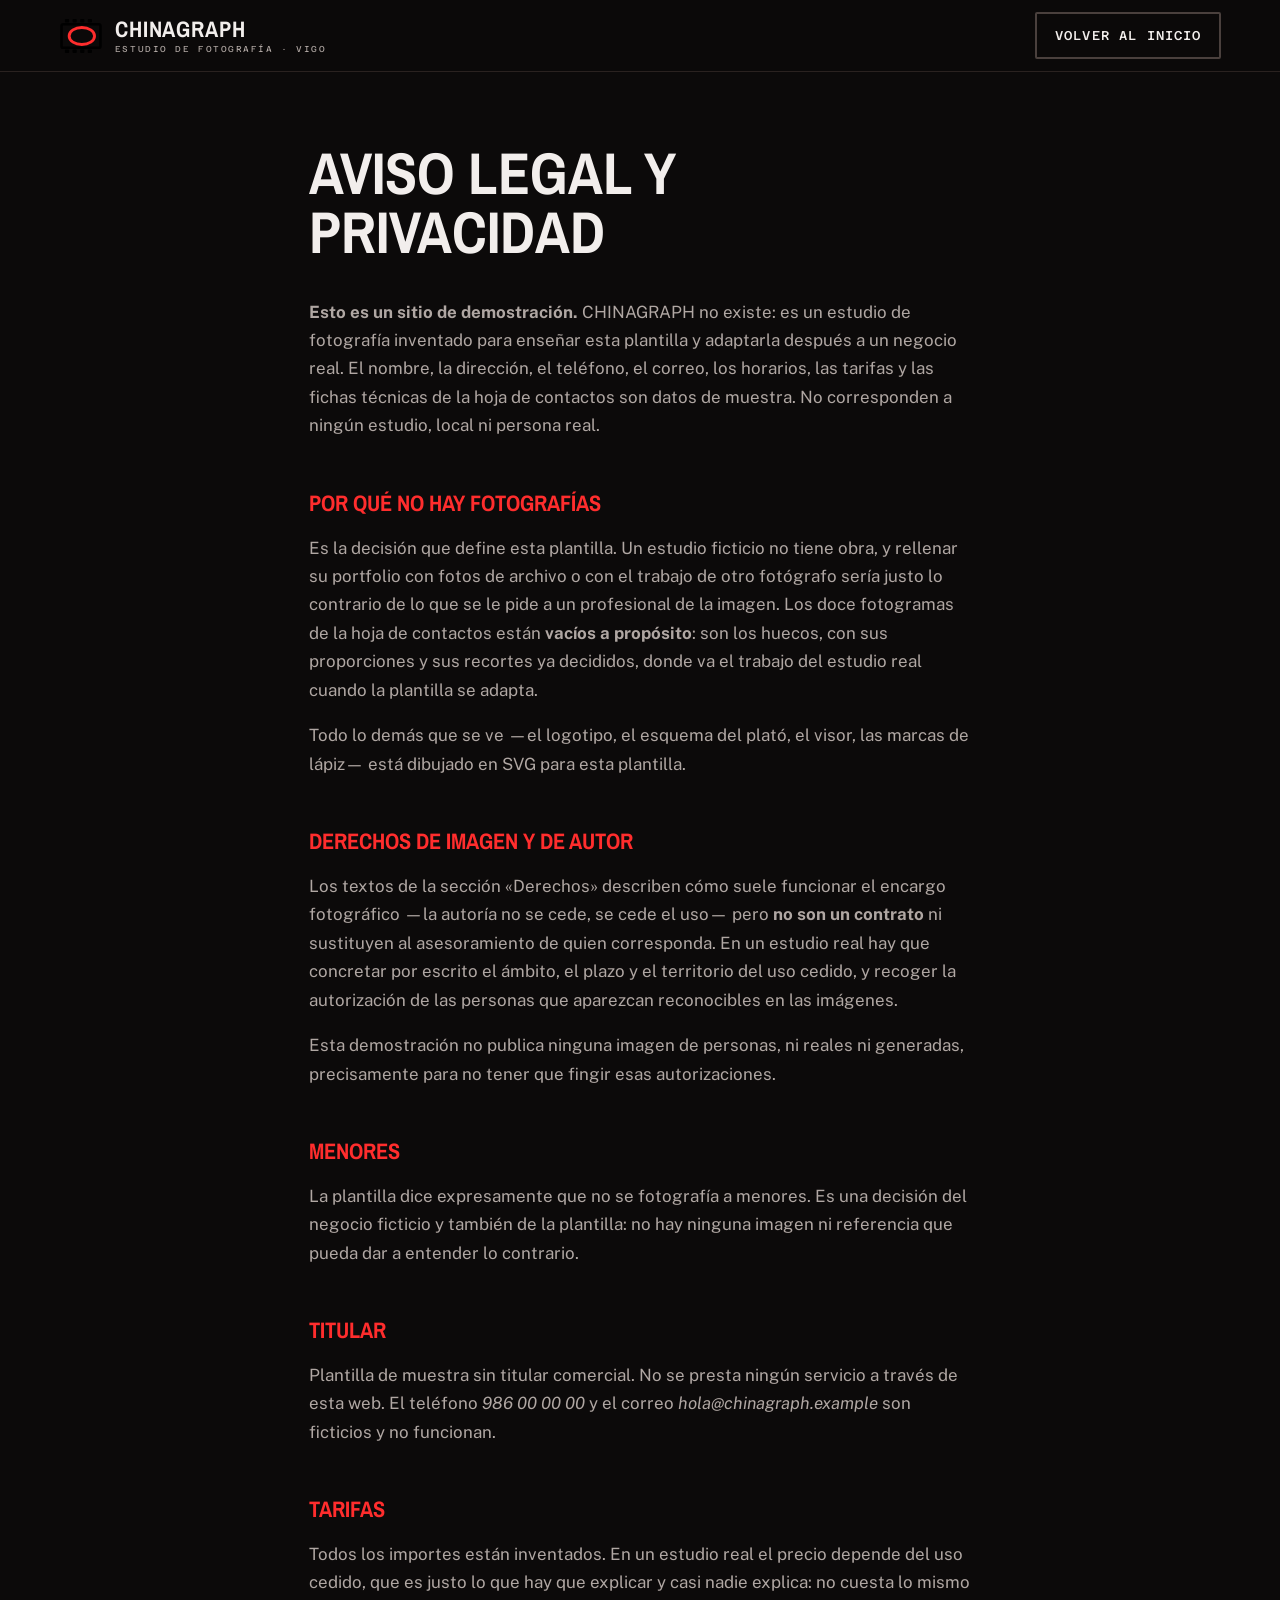
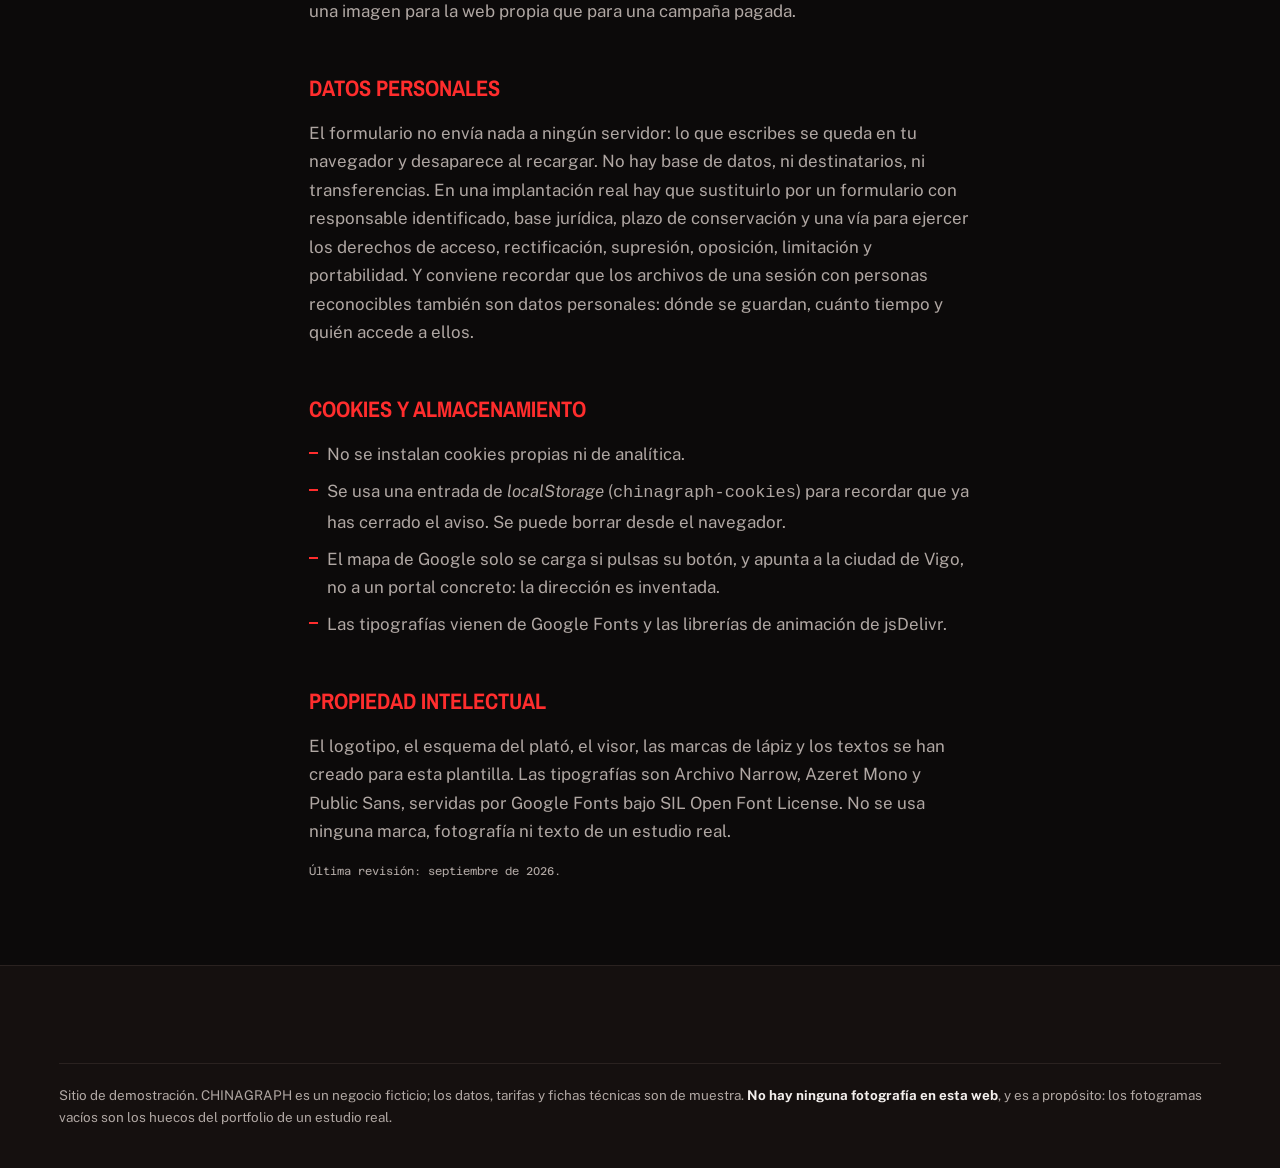
<file: aviso-legal.html>
<!DOCTYPE html>
<!-- Sitio de demostración. CHINAGRAPH es un estudio de fotografía ficticio y esta web no contiene ninguna fotografía. -->
<html lang="es">
<head>
<meta charset="utf-8">
<meta name="viewport" content="width=device-width, initial-scale=1">
<title>Aviso legal y privacidad · CHINAGRAPH (demo)</title>
<meta name="description" content="Aviso legal y política de privacidad de una plantilla de demostración. El estudio es ficticio y la web no contiene fotografías.">
<meta name="robots" content="noindex, nofollow">
<meta name="theme-color" content="#0C0A0A">
<link rel="icon" href="assets/favicon.svg" type="image/svg+xml">
<link rel="manifest" href="manifest.json">
<link rel="preconnect" href="https://fonts.googleapis.com">
<link rel="preconnect" href="https://fonts.gstatic.com" crossorigin>
<link rel="stylesheet" href="https://fonts.googleapis.com/css2?family=Archivo+Narrow:wght@400;600;700&family=Azeret+Mono:wght@400;500&family=Public+Sans:wght@400;500;700&display=swap">
<link rel="stylesheet" href="css/style.css">
</head>
<body>
<a class="salto" href="#contenido">Saltar al contenido</a>

<header class="cabecera">
  <a class="marca" href="index.html" aria-label="CHINAGRAPH, inicio">
    <img src="assets/logo.svg" width="52" height="52" alt="" class="marca-mark">
    <span class="marca-texto">CHINAGRAPH<em>estudio de fotografía · Vigo</em></span>
  </a>
  <nav class="nav" aria-label="Principal">
    <a class="boton boton--linea nav-cta" href="index.html">Volver al inicio</a>
  </nav>
</header>

<main class="texto-legal" id="contenido">
  <h1>Aviso legal y privacidad</h1>

  <p><strong>Esto es un sitio de demostración.</strong> CHINAGRAPH no existe: es un estudio de fotografía
    inventado para enseñar esta plantilla y adaptarla después a un negocio real. El nombre, la dirección,
    el teléfono, el correo, los horarios, las tarifas y las fichas técnicas de la hoja de contactos son
    datos de muestra. No corresponden a ningún estudio, local ni persona real.</p>

  <h2>Por qué no hay fotografías</h2>
  <p>Es la decisión que define esta plantilla. Un estudio ficticio no tiene obra, y rellenar su portfolio
    con fotos de archivo o con el trabajo de otro fotógrafo sería justo lo contrario de lo que se le pide
    a un profesional de la imagen. Los doce fotogramas de la hoja de contactos están <strong>vacíos a
    propósito</strong>: son los huecos, con sus proporciones y sus recortes ya decididos, donde va el
    trabajo del estudio real cuando la plantilla se adapta.</p>
  <p>Todo lo demás que se ve —el logotipo, el esquema del plató, el visor, las marcas de lápiz— está
    dibujado en SVG para esta plantilla.</p>

  <h2>Derechos de imagen y de autor</h2>
  <p>Los textos de la sección «Derechos» describen cómo suele funcionar el encargo fotográfico
    —la autoría no se cede, se cede el uso— pero <strong>no son un contrato</strong> ni sustituyen al
    asesoramiento de quien corresponda. En un estudio real hay que concretar por escrito el ámbito, el
    plazo y el territorio del uso cedido, y recoger la autorización de las personas que aparezcan
    reconocibles en las imágenes.</p>
  <p>Esta demostración no publica ninguna imagen de personas, ni reales ni generadas, precisamente para no
    tener que fingir esas autorizaciones.</p>

  <h2>Menores</h2>
  <p>La plantilla dice expresamente que no se fotografía a menores. Es una decisión del negocio ficticio y
    también de la plantilla: no hay ninguna imagen ni referencia que pueda dar a entender lo contrario.</p>

  <h2>Titular</h2>
  <p>Plantilla de muestra sin titular comercial. No se presta ningún servicio a través de esta web. El
    teléfono <em>986 00 00 00</em> y el correo <em>hola@chinagraph.example</em> son ficticios y no
    funcionan.</p>

  <h2>Tarifas</h2>
  <p>Todos los importes están inventados. En un estudio real el precio depende del uso cedido, que es
    justo lo que hay que explicar y casi nadie explica: no cuesta lo mismo una imagen para la web propia
    que para una campaña pagada.</p>

  <h2>Datos personales</h2>
  <p>El formulario no envía nada a ningún servidor: lo que escribes se queda en tu navegador y desaparece
    al recargar. No hay base de datos, ni destinatarios, ni transferencias. En una implantación real hay
    que sustituirlo por un formulario con responsable identificado, base jurídica, plazo de conservación y
    una vía para ejercer los derechos de acceso, rectificación, supresión, oposición, limitación y
    portabilidad. Y conviene recordar que los archivos de una sesión con personas reconocibles también son
    datos personales: dónde se guardan, cuánto tiempo y quién accede a ellos.</p>

  <h2>Cookies y almacenamiento</h2>
  <ul>
    <li>No se instalan cookies propias ni de analítica.</li>
    <li>Se usa una entrada de <em>localStorage</em> (<code>chinagraph-cookies</code>) para recordar que ya
      has cerrado el aviso. Se puede borrar desde el navegador.</li>
    <li>El mapa de Google solo se carga si pulsas su botón, y apunta a la ciudad de Vigo, no a un portal
      concreto: la dirección es inventada.</li>
    <li>Las tipografías vienen de Google Fonts y las librerías de animación de jsDelivr.</li>
  </ul>

  <h2>Propiedad intelectual</h2>
  <p>El logotipo, el esquema del plató, el visor, las marcas de lápiz y los textos se han creado para esta
    plantilla. Las tipografías son Archivo Narrow, Azeret Mono y Public Sans, servidas por Google Fonts
    bajo SIL Open Font License. No se usa ninguna marca, fotografía ni texto de un estudio real.</p>

  <p class="muestra">Última revisión: septiembre de 2026.</p>
</main>

<footer class="pie">
  <p class="sello">Sitio de demostración. CHINAGRAPH es un negocio ficticio; los datos, tarifas y fichas
    técnicas son de muestra. <strong>No hay ninguna fotografía en esta web</strong>, y es a propósito: los
    fotogramas vacíos son los huecos del portfolio de un estudio real.</p>
</footer>
</body>
</html>
</file>
<file: css/style.css>
/* ==========================================================================
   CHINAGRAPH — plantilla de demostración (negocio ficticio)
   Concepto «Hoja de contactos»: una web de fotógrafo sin ni una fotografía.
   Los fotogramas están vacíos a propósito; el trabajo es la marca de lápiz.
   ========================================================================== */

:root{
  --fondo:#0C0A0A;
  --panel:#15100F;
  --panel2:#1C1615;
  --linea:#2A2220;
  --acero:#4A403D;
  --humo:#B0A7A3;
  --hueso:#F2EEEC;
  --rojo:#FF2D2D;
  --rojo-osc:#D31414;

  --cont:1320px;
  --lado:clamp(20px, 4.6vw, 66px);

  --display:"Archivo Narrow", "Arial Narrow", sans-serif;
  --mono:"Azeret Mono", ui-monospace, monospace;
  --texto:"Public Sans", system-ui, sans-serif;

  --t-hero:clamp(2.9rem, 7.4vw, 6.2rem);
  --t-h2:clamp(2rem, 4.6vw, 3.8rem);
}

*,*::before,*::after{box-sizing:border-box;}

html{-webkit-text-size-adjust:100%;scroll-behavior:smooth;}
html.lenis, html.lenis body{height:auto;}
.lenis.lenis-smooth{scroll-behavior:auto !important;}

body{
  margin:0;background:var(--fondo);color:var(--hueso);
  font-family:var(--texto);font-size:clamp(1rem,.96rem + .2vw,1.06rem);
  line-height:1.68;overflow-x:hidden;-webkit-font-smoothing:antialiased;
}

img,svg{max-width:100%;}
img{height:auto;display:block;}
h1,h2,h3{margin:0;font-weight:700;}
p{margin:0 0 1em;}
ul,ol,dl,dd{margin:0;padding:0;}
li{list-style:none;}
a{color:inherit;}

a:focus-visible,button:focus-visible,summary:focus-visible,
input:focus-visible,select:focus-visible,textarea:focus-visible,
.frame:focus-visible{outline:3px solid var(--rojo);outline-offset:3px;}
::selection{background:var(--rojo);color:#0C0A0A;}

.visual-oculto{position:absolute;width:1px;height:1px;overflow:hidden;
  clip-path:inset(50%);white-space:nowrap;}

.salto{
  position:absolute;left:-9999px;top:0;z-index:999;background:var(--rojo);color:#0C0A0A;
  padding:14px 22px;font-family:var(--mono);font-weight:500;text-transform:uppercase;letter-spacing:.08em;
}
.salto:focus{left:12px;top:12px;}

/* ------------------------------ tipografía ------------------------------ */

.titular{
  font-family:var(--display);font-weight:700;font-size:var(--t-h2);line-height:1;
  text-transform:uppercase;letter-spacing:-.005em;margin:0 0 .55em;text-wrap:balance;
}
.titular--hero{font-size:var(--t-hero);line-height:.96;margin-bottom:.4em;}

.rotulo{
  font-family:var(--mono);text-transform:uppercase;letter-spacing:.18em;
  font-size:.72rem;color:var(--humo);display:flex;align-items:center;gap:12px;margin:0 0 1.2em;
}
.rotulo span{background:var(--rojo);color:#0C0A0A;padding:3px 8px;font-weight:500;}
.rotulo::after{content:"";flex:1;height:1px;background:var(--linea);}

.sobretitulo{
  font-family:var(--mono);text-transform:uppercase;letter-spacing:.16em;
  font-size:.72rem;color:var(--rojo);margin:0 0 1.4em;
}
.parrafo{color:var(--humo);max-width:62ch;}
.parrafo--grande{font-size:1.1rem;}
.muestra{font-family:var(--mono);font-size:.7rem;color:var(--humo);}
.nota{color:var(--humo);font-family:var(--mono);font-size:.76rem;line-height:1.8;margin-top:1.6rem;}

/* revelado palabra a palabra */
.palabra{display:inline-block;white-space:nowrap;overflow:hidden;
  padding:.16em 0 .1em;margin:-.16em 0 -.1em;}
.palabra i{display:inline-block;font-style:normal;}
html.has-motion .palabra i{transform:translate3d(0,112%,0);}
html.has-motion [data-aparecer]{opacity:0;transform:translate3d(0,20px,0);}

/* -------------------------------- botones ------------------------------- */

.boton{
  display:inline-flex;align-items:center;justify-content:center;gap:10px;
  font-family:var(--mono);font-weight:500;text-transform:uppercase;letter-spacing:.09em;
  font-size:.8rem;padding:15px 24px;border:2px solid transparent;border-radius:2px;
  text-decoration:none;cursor:pointer;background:none;color:var(--hueso);
  transition:background .25s,color .25s,border-color .25s;will-change:transform;
}
.boton--rojo{background:var(--rojo);color:#0C0A0A;border-color:var(--rojo);}
.boton--rojo:hover{background:var(--rojo-osc);border-color:var(--rojo-osc);color:var(--hueso);}
.boton--linea{border-color:var(--acero);}
.boton--linea:hover{border-color:var(--rojo);color:var(--rojo);}

/* -------------------------------- cursor -------------------------------- */

.cursor{position:fixed;top:0;left:0;z-index:150;pointer-events:none;translate:-50% -50%;
  display:none;align-items:center;gap:10px;}
html.has-motion .cursor{display:flex;}
.cursor-marco{
  width:22px;height:16px;border:2px solid var(--rojo);
  transition:width .2s,height .2s;
}
.cursor.es-grande .cursor-marco{width:56px;height:40px;}
.cursor-texto{font-family:var(--mono);text-transform:uppercase;letter-spacing:.1em;
  font-size:.68rem;color:var(--rojo);white-space:nowrap;}
@media (hover:none),(pointer:coarse){ html.has-motion .cursor{display:none;} }

/* ------------------------------- cabecera -------------------------------- */

.cabecera{
  position:sticky;top:0;z-index:100;display:flex;align-items:center;justify-content:space-between;
  gap:20px;padding:12px var(--lado);background:rgba(12,10,10,.94);
  backdrop-filter:blur(10px);border-bottom:1px solid var(--linea);
}
.marca{display:flex;align-items:center;gap:12px;text-decoration:none;color:var(--hueso);}
.marca-mark{width:44px;height:44px;}
.marca-texto{font-family:var(--display);font-weight:700;font-size:1.4rem;line-height:1;
  letter-spacing:.04em;text-transform:uppercase;display:flex;flex-direction:column;gap:4px;}
.marca-texto em{font-family:var(--mono);font-style:normal;font-weight:400;font-size:.54rem;
  letter-spacing:.18em;color:var(--humo);}

.nav{display:flex;align-items:center;gap:clamp(14px,2.2vw,32px);}
.nav-lista{display:flex;gap:clamp(12px,1.8vw,26px);}
.nav-lista a{font-family:var(--mono);font-size:.76rem;text-transform:uppercase;letter-spacing:.09em;
  text-decoration:none;position:relative;padding:6px 0;}
.nav-lista a::after{content:"";position:absolute;left:0;bottom:0;height:2px;width:0;
  background:var(--rojo);transition:width .28s;}
.nav-lista a:hover::after,.nav-lista a:focus-visible::after{width:100%;}
.nav-cta{padding:11px 18px;}

.hamburguesa{display:none;width:46px;height:42px;border:1px solid var(--acero);background:none;
  cursor:pointer;padding:0;border-radius:2px;flex-direction:column;align-items:center;
  justify-content:center;gap:5px;}
.hamburguesa span{display:block;width:20px;height:2px;background:var(--hueso);transition:transform .28s,opacity .2s;}
.hamburguesa[aria-expanded="true"] span:nth-child(1){transform:translateY(7px) rotate(45deg);}
.hamburguesa[aria-expanded="true"] span:nth-child(2){opacity:0;}
.hamburguesa[aria-expanded="true"] span:nth-child(3){transform:translateY(-7px) rotate(-45deg);}

@media (max-width:1060px){
  .hamburguesa{display:flex;}
  .nav{position:fixed;inset:0 0 0 auto;width:min(86vw,360px);background:var(--panel);
    border-left:1px solid var(--linea);flex-direction:column;align-items:flex-start;
    justify-content:center;gap:26px;padding:90px 30px;transform:translateX(102%);
    transition:transform .38s cubic-bezier(.65,0,.35,1);visibility:hidden;}
  .nav.esta-abierto{transform:translateX(0);visibility:visible;}
  .nav-lista{flex-direction:column;gap:16px;}
  .nav-lista a{font-size:1.1rem;}
}

/* ---------------------------------- hero --------------------------------- */

.hero{
  max-width:var(--cont);margin:0 auto;
  padding:clamp(40px,7vh,86px) var(--lado) clamp(50px,8vh,100px);
  display:grid;grid-template-columns:1.25fr .75fr;gap:clamp(28px,4.5vw,72px);align-items:center;
}
.hero-acciones{display:flex;flex-wrap:wrap;gap:12px;margin:2rem 0 2.4rem;}
.hero-datos{display:grid;gap:14px;border-top:1px solid var(--linea);padding-top:20px;}
.hero-datos div{display:grid;grid-template-columns:120px 1fr;gap:14px;align-items:baseline;}
.hero-datos dt{font-family:var(--mono);text-transform:uppercase;letter-spacing:.12em;
  font-size:.68rem;color:var(--rojo);}
.hero-datos dd{margin:0;color:var(--humo);font-size:.96rem;}

.visor{margin:0;}
.visor-marco{
  position:relative;aspect-ratio:3/2;border:1px solid var(--linea);background:
    repeating-linear-gradient(135deg, rgba(255,255,255,.018) 0 6px, transparent 6px 12px),
    var(--panel);
  display:flex;align-items:center;justify-content:center;
}
.visor-esquina{position:absolute;width:26px;height:26px;border:2px solid var(--rojo);}
.visor-esquina--a{top:12px;left:12px;border-right:0;border-bottom:0;}
.visor-esquina--b{top:12px;right:12px;border-left:0;border-bottom:0;}
.visor-esquina--c{bottom:12px;left:12px;border-right:0;border-top:0;}
.visor-esquina--d{bottom:12px;right:12px;border-left:0;border-top:0;}
.visor-reticula{position:absolute;inset:12px;pointer-events:none;
  background:
    linear-gradient(to right, transparent 33.3%, rgba(255,255,255,.07) 33.3% 33.5%, transparent 33.5% 66.6%, rgba(255,255,255,.07) 66.6% 66.8%, transparent 66.8%),
    linear-gradient(to bottom, transparent 33.3%, rgba(255,255,255,.07) 33.3% 33.5%, transparent 33.5% 66.6%, rgba(255,255,255,.07) 66.6% 66.8%, transparent 66.8%);}
.visor-vacio{font-family:var(--mono);font-size:.72rem;text-transform:uppercase;letter-spacing:.24em;
  color:var(--acero);margin:0;}
.visor-datos{font-family:var(--mono);font-size:.76rem;letter-spacing:.06em;color:var(--humo);
  margin:12px 0 0;text-align:center;}
@media (max-width:920px){
  .hero{grid-template-columns:1fr;}
  .hero-datos div{grid-template-columns:1fr;gap:2px;}
}

/* --------------------------------- franja -------------------------------- */

.franja{border-block:1px solid var(--linea);background:var(--panel);overflow:hidden;padding:14px 0;}
.franja-pista{display:flex;width:max-content;will-change:transform;}
.franja-grupo{display:flex;align-items:center;gap:clamp(20px,3vw,50px);padding-right:clamp(20px,3vw,50px);
  font-family:var(--display);font-weight:700;text-transform:uppercase;
  font-size:clamp(1.5rem,3.2vw,2.6rem);letter-spacing:.01em;line-height:1;}
.franja-grupo i{width:12px;height:12px;border:2px solid var(--rojo);flex:none;}

/* ---------------------------- hoja de contactos --------------------------- */

.hoja{max-width:var(--cont);margin:0 auto;padding:clamp(64px,10vh,130px) var(--lado);}
.hoja-cab{margin-bottom:clamp(26px,4.5vh,52px);}
.hoja-aviso{
  border-left:3px solid var(--rojo);padding:12px 0 12px 18px;color:var(--humo);
  max-width:66ch;margin-top:1.4em;
}
.hoja-aviso strong{color:var(--hueso);}

.contactos{
  display:grid;grid-template-columns:repeat(auto-fill,minmax(210px,1fr));
  gap:clamp(14px,2vw,26px);
  background:var(--panel);border:1px solid var(--linea);padding:clamp(14px,2.4vw,28px);
}
.frame{display:grid;gap:10px;}
.frame-caja{
  position:relative;aspect-ratio:3/2;border:1px solid var(--linea);
  background:
    repeating-linear-gradient(135deg, rgba(255,255,255,.02) 0 5px, transparent 5px 10px),
    var(--fondo);
  display:flex;align-items:center;justify-content:center;
  transition:border-color .3s;
}
.frame:hover .frame-caja,.frame:focus-within .frame-caja{border-color:var(--acero);}
.frame-num{
  position:absolute;top:6px;left:8px;font-family:var(--mono);font-size:.64rem;
  letter-spacing:.14em;color:var(--acero);
}
.frame-vacio{font-family:var(--mono);font-size:.6rem;text-transform:uppercase;
  letter-spacing:.2em;color:#6E625F;}
.frame-marca{position:absolute;inset:0;width:100%;height:100%;pointer-events:none;}
.frame-marca path{fill:none;stroke:var(--rojo);stroke-width:5;stroke-linecap:round;
  vector-effect:non-scaling-stroke;}
html.has-motion .frame-marca path{stroke-dasharray:var(--largo);stroke-dashoffset:var(--largo);}
.frame.es-elegido .frame-num{color:var(--rojo);}

.frame-ficha{display:grid;gap:3px;}
.frame-ficha div{display:grid;grid-template-columns:54px 1fr;gap:8px;align-items:baseline;}
.frame-ficha dt{font-family:var(--mono);font-size:.58rem;text-transform:uppercase;
  letter-spacing:.12em;color:#8A7F7B;}
.frame-ficha dd{margin:0;font-family:var(--mono);font-size:.66rem;color:var(--humo);line-height:1.5;}

.hoja-pie{
  display:inline-block;margin:clamp(18px,3vh,30px) 0 0;border:1px solid var(--rojo);
  background:var(--panel2);font-family:var(--mono);text-transform:uppercase;
  letter-spacing:.1em;font-size:.72rem;padding:9px 16px;
}

/* -------------------------------- sesiones -------------------------------- */

.sesiones{background:var(--panel);border-block:1px solid var(--linea);
  padding:clamp(64px,10vh,130px) var(--lado);}
.sesiones-cab,.rejilla-sesiones{max-width:var(--cont);margin-inline:auto;}
.sesiones-cab{margin-bottom:clamp(26px,4.5vh,52px);}
.rejilla-sesiones{display:grid;grid-template-columns:repeat(auto-fit,minmax(250px,1fr));gap:18px;}
.sesion{border:1px solid var(--linea);background:var(--fondo);padding:24px;display:flex;
  flex-direction:column;transition:border-color .3s;}
.sesion:hover{border-color:var(--rojo);}
.sesion-clave{font-family:var(--mono);font-size:.7rem;letter-spacing:.24em;color:var(--rojo);
  border:1px solid var(--rojo);display:inline-block;padding:4px 8px;margin:0 0 18px;align-self:flex-start;}
.sesion h3{font-family:var(--display);font-weight:700;text-transform:uppercase;font-size:1.5rem;
  letter-spacing:-.01em;margin-bottom:.5em;}
.sesion > p{color:var(--humo);font-size:.95rem;}
.sesion dl{display:grid;gap:8px;margin-top:auto;border-top:1px solid var(--linea);padding-top:14px;}
.sesion dl div{display:flex;justify-content:space-between;gap:12px;}
.sesion dt{font-family:var(--mono);font-size:.62rem;text-transform:uppercase;letter-spacing:.12em;color:#8A7F7B;}
.sesion dd{margin:0;font-family:var(--mono);font-size:.72rem;color:var(--hueso);}

/* ---------------------------------- plató --------------------------------- */

.plato{max-width:var(--cont);margin:0 auto;padding:clamp(64px,10vh,130px) var(--lado);
  display:grid;grid-template-columns:1fr 1.1fr;gap:clamp(28px,4.5vw,70px);align-items:center;}
.cifras{display:grid;grid-template-columns:repeat(auto-fit,minmax(140px,1fr));gap:20px;
  border-top:1px solid var(--linea);padding-top:22px;margin-top:2rem;}
.cifras div{display:flex;flex-direction:column;}
.cifras dt{order:2;font-family:var(--mono);text-transform:uppercase;letter-spacing:.12em;
  font-size:.66rem;color:var(--humo);}
.cifras dd{order:1;margin:0;font-family:var(--display);font-weight:700;
  font-size:clamp(2.4rem,4.4vw,3.4rem);line-height:1;color:var(--rojo);}

.plato-esquema{margin:0;}
.esquema{width:100%;height:auto;display:block;border:1px solid var(--linea);}
.esquema-txt{font-family:"Azeret Mono",monospace;font-size:12px;fill:#8A7F7B;letter-spacing:.14em;}
.esquema-txt--rojo{fill:#FF2D2D;}
.plato-esquema figcaption{font-family:var(--mono);font-size:.68rem;color:var(--humo);
  margin-top:10px;line-height:1.6;}
@media (max-width:900px){ .plato{grid-template-columns:1fr;} }

/* --------------------------------- proceso -------------------------------- */

.proceso{background:var(--panel);border-block:1px solid var(--linea);
  padding:clamp(64px,10vh,130px) var(--lado);}
.proceso-cab,.pasos{max-width:var(--cont);margin-inline:auto;}
.proceso-cab{margin-bottom:clamp(26px,4.5vh,52px);}
.pasos{display:grid;grid-template-columns:repeat(auto-fit,minmax(230px,1fr));gap:1px;
  background:var(--linea);border:1px solid var(--linea);}
.pasos li{background:var(--fondo);padding:22px 20px;}
.paso-num{font-family:var(--display);font-weight:700;font-size:1.6rem;line-height:1;
  color:var(--rojo);margin:0 0 .5em;}
.pasos h3{font-family:var(--mono);font-size:.8rem;text-transform:uppercase;letter-spacing:.1em;
  margin-bottom:.9em;}
.pasos p:last-child{color:var(--humo);font-size:.92rem;margin:0;}

/* -------------------------------- derechos -------------------------------- */

.derechos{max-width:var(--cont);margin:0 auto;padding:clamp(64px,10vh,130px) var(--lado);}
.derechos-cab{margin-bottom:clamp(26px,4.5vh,52px);}
.lista-derechos{display:grid;grid-template-columns:repeat(auto-fit,minmax(260px,1fr));
  gap:clamp(18px,3vw,36px);}
.lista-derechos li{border-top:3px solid var(--rojo);padding-top:18px;}
.lista-derechos h3{font-family:var(--display);font-weight:700;text-transform:uppercase;
  font-size:1.3rem;letter-spacing:-.01em;margin-bottom:.5em;}
.lista-derechos p{color:var(--humo);font-size:.95rem;margin:0;}
.lista-derechos strong{color:var(--hueso);}
.derechos-nota{color:var(--humo);font-family:var(--mono);font-size:.72rem;margin-top:26px;}

/* --------------------------------- tarifas -------------------------------- */

.tarifas{background:var(--panel);border-block:1px solid var(--linea);
  padding:clamp(64px,10vh,130px) var(--lado);}
.tarifas-cab,.tabla,.tarifas .nota{max-width:var(--cont);margin-inline:auto;}
.tarifas-cab{margin-bottom:clamp(26px,4.5vh,52px);}
.tabla{width:100%;border-collapse:collapse;border:1px solid var(--linea);}
.tabla th,.tabla td{text-align:left;padding:15px 18px;border-bottom:1px solid var(--linea);vertical-align:top;}
.tabla thead th{font-family:var(--mono);font-size:.68rem;text-transform:uppercase;letter-spacing:.14em;
  color:var(--humo);background:var(--fondo);font-weight:500;}
.tabla tbody th{font-family:var(--display);font-weight:700;text-transform:uppercase;font-size:1.15rem;
  letter-spacing:-.01em;width:28%;}
.tabla td{color:var(--humo);font-size:.93rem;}
.tabla td:last-child{text-align:right;white-space:nowrap;}
.tabla td b{font-family:var(--display);font-weight:700;font-size:1.4rem;color:var(--rojo);}
.tabla tbody tr:hover{background:var(--fondo);}
@media (max-width:700px){
  .tabla thead{display:none;}
  .tabla tbody th,.tabla td{display:block;border-bottom:0;padding:4px 16px;}
  .tabla tbody th{padding-top:16px;width:auto;}
  .tabla tbody tr{display:block;border-bottom:1px solid var(--linea);padding-bottom:12px;}
  .tabla td:last-child{text-align:left;}
}

/* ------------------------------- preguntas -------------------------------- */

.preguntas{max-width:920px;margin:0 auto;padding:clamp(64px,10vh,130px) var(--lado);}
.preguntas-cab{margin-bottom:clamp(18px,3.5vh,36px);}
.acordeon details{border-top:1px solid var(--linea);}
.acordeon details:last-child{border-bottom:1px solid var(--linea);}
.acordeon summary{cursor:pointer;list-style:none;padding:20px 44px 20px 0;position:relative;
  font-family:var(--display);font-weight:700;text-transform:uppercase;font-size:1.2rem;letter-spacing:-.01em;}
.acordeon summary::-webkit-details-marker{display:none;}
.acordeon summary::after{content:"";position:absolute;right:8px;top:50%;width:16px;height:2px;background:var(--rojo);}
.acordeon summary::before{content:"";position:absolute;right:15px;top:50%;translate:0 -50%;
  width:2px;height:16px;background:var(--rojo);transition:transform .3s;}
.acordeon details[open] summary::before{transform:scaleY(0);}
.acordeon details p{color:var(--humo);max-width:72ch;padding-bottom:20px;margin:0;}

/* -------------------------------- reservar -------------------------------- */

.reservar{max-width:var(--cont);margin:0 auto;padding:clamp(64px,10vh,130px) var(--lado) clamp(50px,8vh,100px);}
.reservar-cab{margin-bottom:clamp(26px,4.5vh,52px);}
.reservar-rejilla{display:grid;grid-template-columns:1.1fr .9fr;gap:clamp(28px,4.5vw,64px);}
.formulario{border:1px solid var(--linea);background:var(--panel);padding:clamp(20px,3vw,32px);}
.formulario-aviso{font-family:var(--mono);font-size:.68rem;text-transform:uppercase;
  letter-spacing:.12em;color:var(--rojo);margin-bottom:1.6em;}
.campo-fila{display:grid;grid-template-columns:1fr 1fr;gap:16px;}
.campo{display:flex;flex-direction:column;gap:6px;margin-bottom:16px;}
.campo label{font-family:var(--mono);font-size:.68rem;text-transform:uppercase;
  letter-spacing:.1em;color:var(--humo);}
.campo input,.campo select,.campo textarea{background:var(--fondo);border:1px solid var(--acero);
  color:var(--hueso);padding:12px 14px;font:inherit;border-radius:2px;}
.campo textarea{resize:vertical;}
.campo-check{display:flex;gap:10px;align-items:flex-start;margin-bottom:20px;font-size:.92rem;color:var(--humo);}
.campo-check input{margin-top:4px;accent-color:var(--rojo);width:18px;height:18px;}
.campo-check a{color:var(--rojo);}
.formulario-respuesta{margin:14px 0 0;color:var(--rojo);font-family:var(--mono);
  font-size:.76rem;text-transform:uppercase;letter-spacing:.06em;min-height:1.2em;}

.reservar-datos dl{display:grid;gap:20px;}
.reservar-datos dt{font-family:var(--mono);font-size:.68rem;text-transform:uppercase;
  letter-spacing:.14em;color:var(--rojo);margin-bottom:5px;}
.reservar-datos dd{margin:0;line-height:1.5;}
.reservar-datos a{text-decoration-color:var(--rojo);text-underline-offset:4px;}
.mapa{margin-top:26px;border-top:1px solid var(--linea);padding-top:22px;}
.mapa-nota{color:var(--humo);font-size:.86rem;margin:12px 0 0;max-width:48ch;}
.mapa iframe{width:100%;height:320px;border:1px solid var(--acero);margin-top:6px;display:block;
  filter:grayscale(1) invert(.92) contrast(1.05) hue-rotate(180deg);}
@media (max-width:880px){
  .reservar-rejilla{grid-template-columns:1fr;}
  .campo-fila{grid-template-columns:1fr;gap:0;}
}

/* ----------------------------------- pie ---------------------------------- */

.pie{border-top:1px solid var(--linea);background:var(--panel);padding:clamp(44px,7vh,80px) var(--lado) 28px;}
.pie-rejilla,.sello{max-width:var(--cont);margin-inline:auto;}
.pie-rejilla{display:grid;grid-template-columns:1.4fr repeat(4,1fr);gap:26px;}
.pie-marca{display:flex;gap:14px;align-items:flex-start;}
.pie-marca p{font-family:var(--display);font-weight:700;text-transform:uppercase;font-size:1.4rem;
  line-height:1.1;letter-spacing:.03em;margin:0;}
.pie-marca span{font-family:var(--mono);font-weight:400;font-size:.66rem;letter-spacing:.08em;
  color:var(--humo);text-transform:none;}
.pie-rejilla h2{font-family:var(--mono);font-size:.66rem;text-transform:uppercase;
  letter-spacing:.16em;color:var(--rojo);margin-bottom:.9em;font-weight:500;}
.pie-rejilla p{color:var(--humo);font-size:.9rem;line-height:1.7;margin:0;}
.sello{margin-top:34px;border-top:1px solid var(--linea);padding-top:20px;
  color:var(--humo);font-size:.84rem;}
.sello strong{color:var(--hueso);}
@media (max-width:900px){ .pie-rejilla{grid-template-columns:repeat(2,1fr);} }

/* --------------------------------- cookies -------------------------------- */

.cookie-banner{
  position:fixed;left:var(--lado);right:var(--lado);bottom:18px;z-index:120;
  background:var(--panel2);border:1px solid var(--rojo);padding:18px 20px;gap:20px;
  align-items:center;flex-wrap:wrap;max-width:900px;margin-inline:auto;
  box-shadow:0 30px 60px -30px #000;
}
.cookie-banner:not([hidden]){display:flex;}
.cookie-banner p{margin:0;flex:1 1 300px;color:var(--humo);font-size:.9rem;}
.cookie-acciones{display:flex;align-items:center;gap:18px;}
.cookie-mas{font-family:var(--mono);font-size:.72rem;text-transform:uppercase;
  letter-spacing:.1em;color:var(--rojo);}

/* ----------------------------------- 404 ---------------------------------- */

.error{min-height:80vh;display:flex;flex-direction:column;align-items:center;justify-content:center;
  text-align:center;padding:80px var(--lado);gap:8px;}
.error-num{font-family:var(--display);font-weight:700;font-size:clamp(5rem,20vw,14rem);
  line-height:.9;margin:0;color:var(--rojo);}
.error p{color:var(--humo);max-width:48ch;}

/* ------------------------------- página legal ----------------------------- */

.texto-legal{max-width:78ch;margin:0 auto;padding:clamp(50px,8vh,90px) var(--lado);}
.texto-legal h1{font-family:var(--display);font-weight:700;text-transform:uppercase;
  font-size:var(--t-h2);line-height:1;margin-bottom:.6em;}
.texto-legal h2{font-family:var(--display);font-weight:700;text-transform:uppercase;
  font-size:1.4rem;color:var(--rojo);margin:2em 0 .5em;}
.texto-legal p,.texto-legal li{color:var(--humo);}
.texto-legal ul li{padding-left:18px;position:relative;margin-bottom:.5em;}
.texto-legal ul li::before{content:"";position:absolute;left:0;top:.72em;width:9px;height:2px;background:var(--rojo);}

/* --------------------------- movimiento reducido -------------------------- */

@media (prefers-reduced-motion: reduce){
  html{scroll-behavior:auto;}
  *,*::before,*::after{
    animation-duration:.001ms !important;animation-iteration-count:1 !important;
    transition-duration:.001ms !important;
  }
  html.has-motion .palabra i{transform:none;}
  html.has-motion [data-aparecer]{opacity:1;transform:none;}
  html.has-motion .frame-marca path{stroke-dasharray:none;stroke-dashoffset:0;}
  .cursor{display:none !important;}
}


/* ====================== cortina de entrada ================================
   Obligatoria en todas las plantillas de la biblioteca. Se pinta SOLO cuando
   hay movimiento: sin GSAP o con `prefers-reduced-motion` la regla de abajo la
   borra del documento, así que la página no puede quedarse tapada. Además,
   main.js tiene una red de seguridad por tiempo que la retira pase lo que pase.
   ========================================================================== */
.cortina{position:fixed;inset:0;z-index:400;overflow:hidden;}
.cortina-centro{position:absolute;inset:0;display:flex;flex-direction:column;
  align-items:center;justify-content:center;gap:14px;text-align:center;padding:24px;}
.cortina.esta-fuera{display:none;}
html:not(.has-motion) .cortina{display:none;}
@media (prefers-reduced-motion:reduce){.cortina{display:none;}}

/* El gesto del estudio de fotografía: el lápiz graso rodea un fotograma que
   nunca se expuso y el diafragma se abre sobre él. Lo que enseña al abrirse no
   es una foto: es la web. El borde curvo aquí es literal, es el del diafragma.
   Si el navegador no soporta máscaras, se cae a una apertura por escala. */
.cortina-hoja{position:absolute;inset:0;background:var(--fondo);--r:0%;
  -webkit-mask-image:radial-gradient(circle at 50% 44%, transparent var(--r), #000 calc(var(--r) + .7%));
  mask-image:radial-gradient(circle at 50% 44%, transparent var(--r), #000 calc(var(--r) + .7%));}
.cortina-fotograma{position:relative;width:min(74vw,268px);aspect-ratio:3/2;
  background:var(--panel);border:1px solid var(--linea);display:grid;place-items:center;}
.cortina-vacio{font-family:var(--mono);font-size:.68rem;letter-spacing:.12em;opacity:0;
  text-transform:uppercase;color:var(--humo);}
.cortina-lapiz{position:absolute;inset:-14px;width:calc(100% + 28px);height:calc(100% + 28px);
  color:var(--rojo);}
.cortina-circulo{stroke-dasharray:1;stroke-dashoffset:1;}
.cortina-marca{font-family:var(--display);font-size:clamp(1.3rem,4.6vw,1.9rem);
  letter-spacing:.28em;text-transform:uppercase;color:var(--hueso);margin:0;opacity:0;}
.cortina-pie{font-family:var(--mono);font-size:.7rem;line-height:1.7;color:var(--humo);
  margin:0;max-width:34ch;opacity:0;}
</file>
